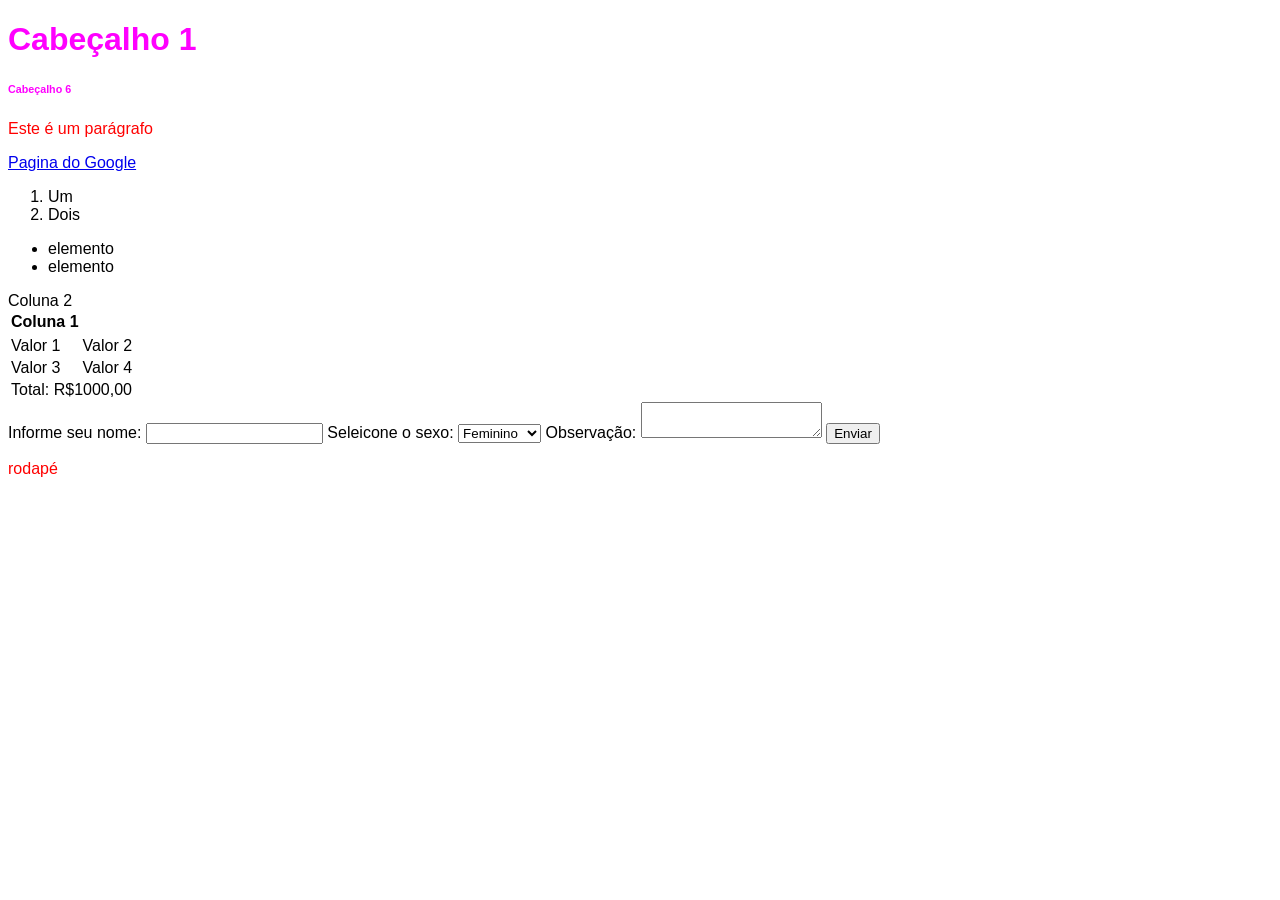
<file: index.html>
<!DOCTYPE html>
<html lang="pt-br">
<head>
    <meta charset="UTF-8">
    <meta name="viewport" content="width=device-width, initial-scale=1.0">
    <title>revisão HTML e CSS</title>
    <style>
        *{
            font-family: Arial, Helvetica, sans-serif;
        }
        p{
            color: red;
        }
        #nome{
            color: blue;
        }
        .titulos{
            color: magenta;
        }
    </style>
</head>
<body>
    <header>
        <nav>

        </nav>
    </header>
    <main>
        <h1 class="titulos">Cabeçalho 1</h1>
        <h6 class="titulos">Cabeçalho 6</h6>
        <p>Este é um parágrafo</p>
        <a href="www.google.com" target="_blank">
            Pagina do Google
        </a>
        <ol>
            <li>Um</li>
            <li>Dois</li>
        </ol>
        <ul>
            <li>elemento</li>
            <li>elemento</li>
        </ul>
        <table>
            <thead>
                <tR>
                    <th>Coluna 1</th>
                    <tr>Coluna 2</tr>
                </tR>
            </thead>
            <tbody>
                <tr>
                    <td>Valor 1</td>
                    <td>Valor 2</td>
                </tr>
                <tr>
                    <td>Valor 3</td>
                    <td>Valor 4</td>
                </tr>
            </tbody>
            <tfoot>
                <tr>
                    <td colspan="2">Total: R$1000,00</td>
                </tr>
            </tfoot>
        </table>
        <form action="" method="">
            <label for="nome">Informe seu nome:</label>
            <input type="text" id="nome" name="nome">
            <label for="sexo">Seleicone o sexo:</label>
            <select name="sexo" id="sexo">
                <option value="F">Feminino</option>
                <option value="M">Masculino</option>
            </select>
            <label for="obs">Observação:</label>
            <textarea id="obs" name="obs"></textarea>
            <button type="submit">Enviar</button>
        </form>
    </main>
    <footer>
        <p>rodapé</p>
    </footer>
</body>
</html>
</file>
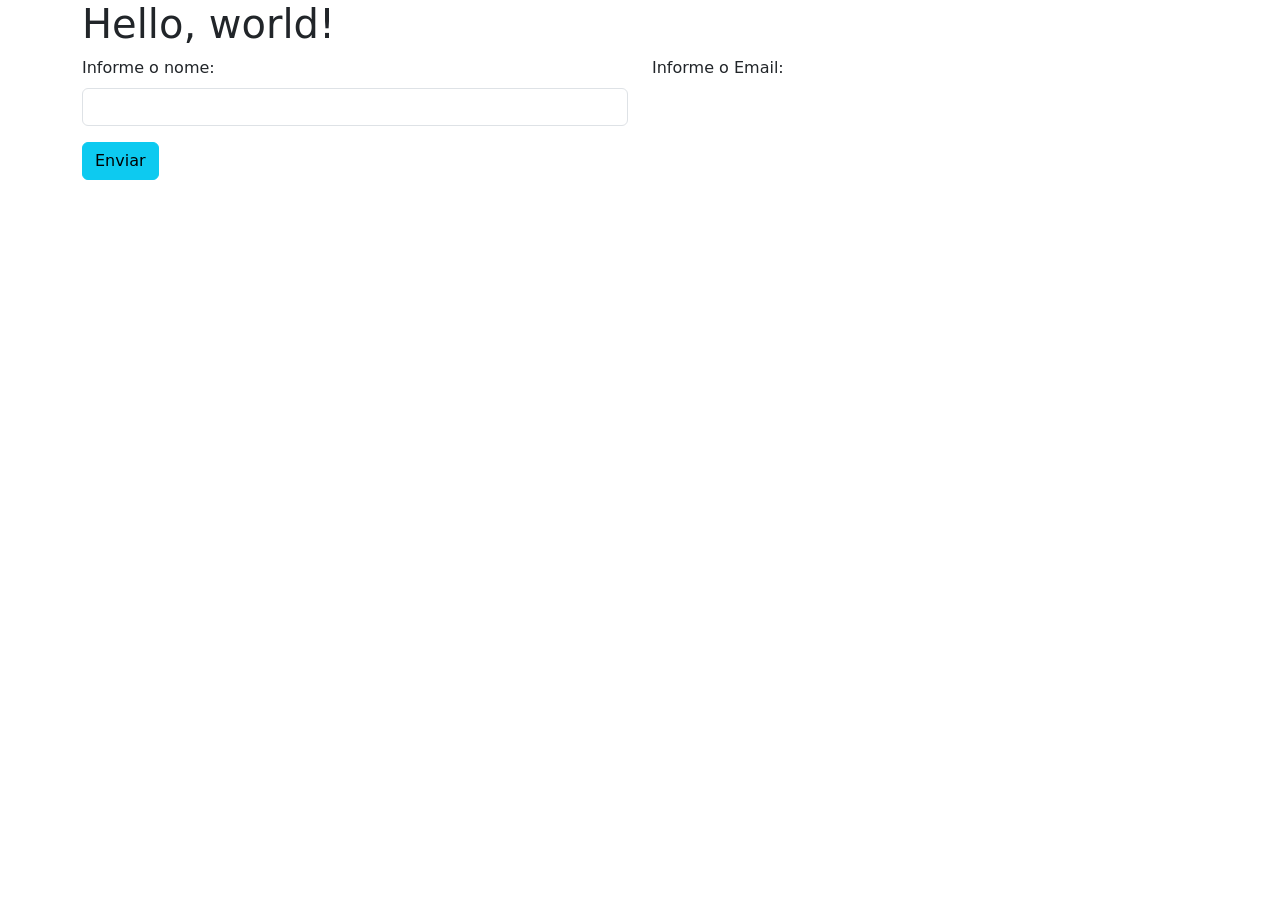
<file: bootstrap.html>
<!doctype html>
<html lang="pt-br">
  <head>
    <meta charset="utf-8">
    <meta name="viewport" content="width=device-width, initial-scale=1">
    <title>Bootstrap</title>
    <link href="https://cdn.jsdelivr.net/npm/bootstrap@5.3.8/dist/css/bootstrap.min.css" rel="stylesheet" integrity="sha384-sRIl4kxILFvY47J16cr9ZwB07vP4J8+LH7qKQnuqkuIAvNWLzeN8tE5YBujZqJLB" crossorigin="anonymous">
  </head>
  <body>
    <main class="container">
        <h1>Hello, world!</h1>
        <div class="row">
            <div class="col-6">
                <label class="form-label">Informe o nome:</label>
                <input class="form-control">
            </div>
            <div class="col-6"><label>Informe o Email:</label></div>
        </div>
        <div class="row">
            <div class="col">
                <button class="btn btn-info mt-3">Enviar</button>
            </div>
        </div>

    </main>


    <script src="https://cdn.jsdelivr.net/npm/bootstrap@5.3.8/dist/js/bootstrap.bundle.min.js" integrity="sha384-FKyoEForCGlyvwx9Hj09JcYn3nv7wiPVlz7YYwJrWVcXK/BmnVDxM+D2scQbITxI" crossorigin="anonymous"></script>
  </body>
</html>
</file>
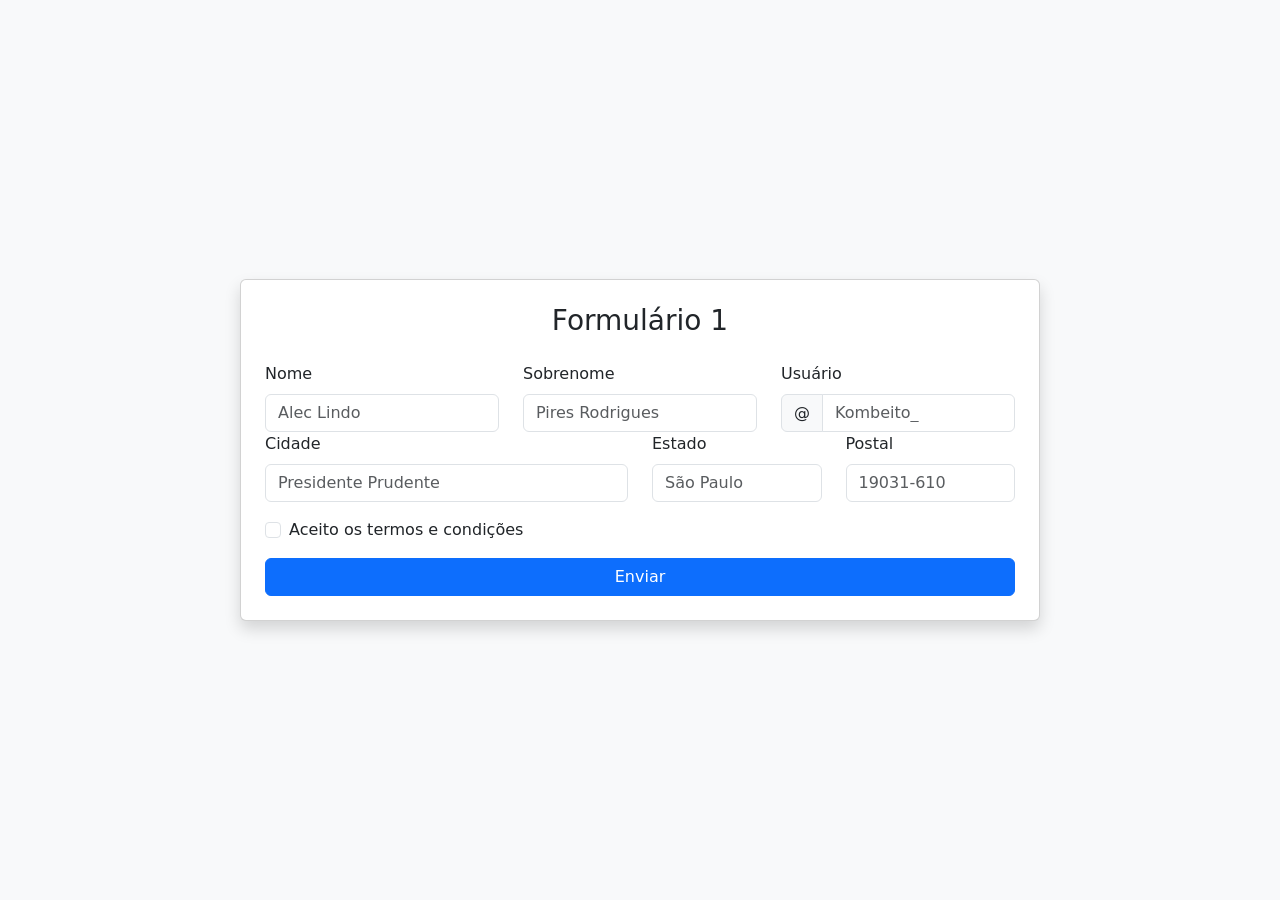
<file: lista1/formulario1.html>
<!doctype html>
<html lang="pt-BR">
<head>
<meta charset="utf-8">
<meta name="viewport" content="width=device-width, initial-scale=1">
<title>Formulário 1</title>
<link href="https://cdn.jsdelivr.net/npm/bootstrap@5.3.0/dist/css/bootstrap.min.css" rel="stylesheet">
</head>

<body class="bg-light d-flex justify-content-center align-items-center vh-100">

<div class="card shadow p-4" style="width: 100%; max-width: 800px;">
  
  <h3 class="mb-4 text-center">Formulário 1</h3>

  <form method="post">
    
    <div class="row mb-3">
      
      <div class="col-md-4">
        <label for="nome" class="form-label">Nome</label>
        <input type="text" id="nome" name="nome" class="form-control" placeholder="Alec Lindo" required>
      </div>

      <div class="col-md-4">
        <label for="sobrenome" class="form-label">Sobrenome</label>
        <input type="text" id="sobrenome" name="sobrenome" class="form-control" placeholder="Pires Rodrigues" required>
      </div>

      <div class="col-md-4">
        <label for="usuario" class="form-label">Usuário</label>
        <div class="input-group">
          <span class="input-group-text">@</span>
          <input type="text" class="form-control" id="usuario" name="usuario" placeholder="Kombeito_" required>
        </div>
      </div>

      <div class="col-md-6">
        <label for="cidade" class="form-label">Cidade</label>
        <input type="text" id="cidade" name="cidade" class="form-control" placeholder="Presidente Prudente" required>
      </div>

      <div class="col-md-3">
        <label for="estado" class="form-label">Estado</label>
        <input type="text" id="estado" name="estado" class="form-control" placeholder="São Paulo" required>
      </div>

      <div class="col-md-3">
        <label for="postal" class="form-label">Postal</label>
        <input type="text" id="postal" name="postal" class="form-control" placeholder="19031-610" required>
      </div>

    </div>

    <div class="mb-3 form-check">
      <input type="checkbox" id="termosetc" name="termosetc" class="form-check-input">
      <label for="termosetc" class="form-check-label">Aceito os termos e condições</label>
    </div>

    <div class="d-grid">
      <button type="submit" class="btn btn-primary">Enviar</button>
    </div>

  </form>
</div>

<script src="https://cdn.jsdelivr.net/npm/bootstrap@5.3.6/dist/js/bootstrap.bundle.min.js"></script>
</body>
</html>
</file>
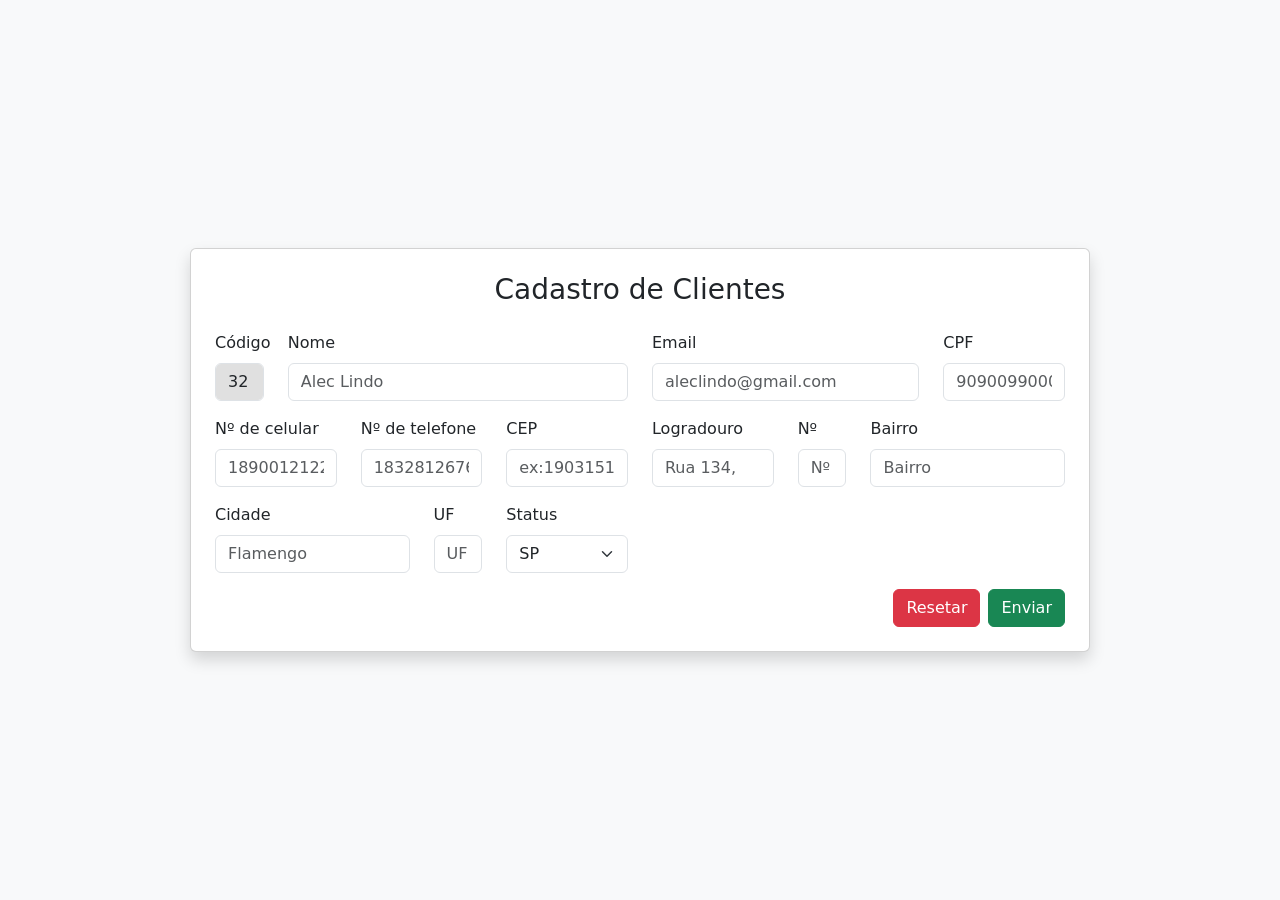
<file: lista1/formulario2.html>
<!doctype html>
<html lang="pt-BR">
<head>
<meta charset="utf-8">
<meta name="viewport" content="width=device-width, initial-scale=1">
<title>Exercicio2</title>
<link href="https://cdn.jsdelivr.net/npm/bootstrap@5.3.0/dist/css/bootstrap.min.css" rel="stylesheet">
</head>
<body class="bg-light d-flex justify-content-center align-items-center vh-100">

<div class="card shadow p-4" style="width: 100%; max-width: 900px;">
  <h3 class="mb-4 text-center">Cadastro de Clientes</h3>

  <form>

    <div class="row mb-3">
      <div class="col-md-1">
        <label class="form-label">Código</label>
        <input type="text" class="form-control" value="32" readonly style="background-color: #e0e0e0;">      </div>

      <div class="col-md-5">
        <label for="nome" class="form-label">Nome</label>
        <input type="text" id="nome" class="form-control" placeholder="Alec Lindo" required="">
      </div>

      <div class="col-md-4">
        <label for="email" class="form-label">Email</label>
        <input type="email" id="email" class="form-control" placeholder="aleclindo@gmail.com" required="">
      </div>

    <div class="col-md-2">
        <label for="cpf" class="form-label">CPF</label>
        <input type="text" id="cpf" class="form-control" placeholder="90900990009" required="">
      </div>
    </div>

    <div class="row mb-3">
        <div class="col-md-2">
            <label for="celular" class="form-label">Nº de celular</label>
            <input type="text" id="celular" class="form-control" placeholder="18900121224" required="">
        </div>

        <div class="col-md-2">
            <label for="telefone" class="form-label">Nº de telefone</label>
            <input type="text" id="telefone" class="form-control" placeholder="1832812676" required="=">
        </div>

      <div class="col-md-2">
        <label for="cep" class="form-label">CEP</label>
        <input type="text" id="cep" class="form-control" placeholder="ex:19031510" required="">
      </div>

      <div class="col-md-2">
        <label for="logradouro" class="form-label">Logradouro</label>
        <input type="text" id="Logradouro" class="form-control" placeholder="Rua 134," required="">
      </div>

      <div class="col-md-1">
        <label for="numerorua" class="form-label">Nº</label>
        <input type="text" id="numerorua" class="form-control" placeholder="Nº" required="">
      </div>

      <div class="col-md-3">
        <label for="bairro" class="form-label">Bairro</label>
        <input type="teste" id="bairro" class="form-control" placeholder="Bairro" required="">
      </div>
    </div>
    <div class="row mb-3">
        <div class="col-md-3">
            <label for="cidade" class="form-label">Cidade</label>
            <input type="text" id="cidade" class="form-control" placeholder="Flamengo" required="">
        </div>

        <div class="col-md-1">
            <label for="uf" class="form-label">UF</label>
            <input type="text" id="uf" class="form-control" placeholder="UF" required="">
          </div>
          <div class="col-md-2">
            <label for="status" class="form-label">Status</label>
            <select id="status" class="form-select">
              <option value="SP">SP</option>
              <option value="MG">MG</option>
              <option value="MT">MT</option>
              <option value="PA">PA</option>
              <option value="BH">BH</option>
              <option value="UPA">UPA</option>
              <option value="VODKA">VODKA</option>
            </select>
          </div>
    </div>

    <div class="d-flex justify-content-end gap-2">
      <button type="reset" class="btn btn-danger">Resetar</button>
      <button type="submit" class="btn btn-success">Enviar</button>
    </div>

  </form>
</div>

</body>
</html>
</file>
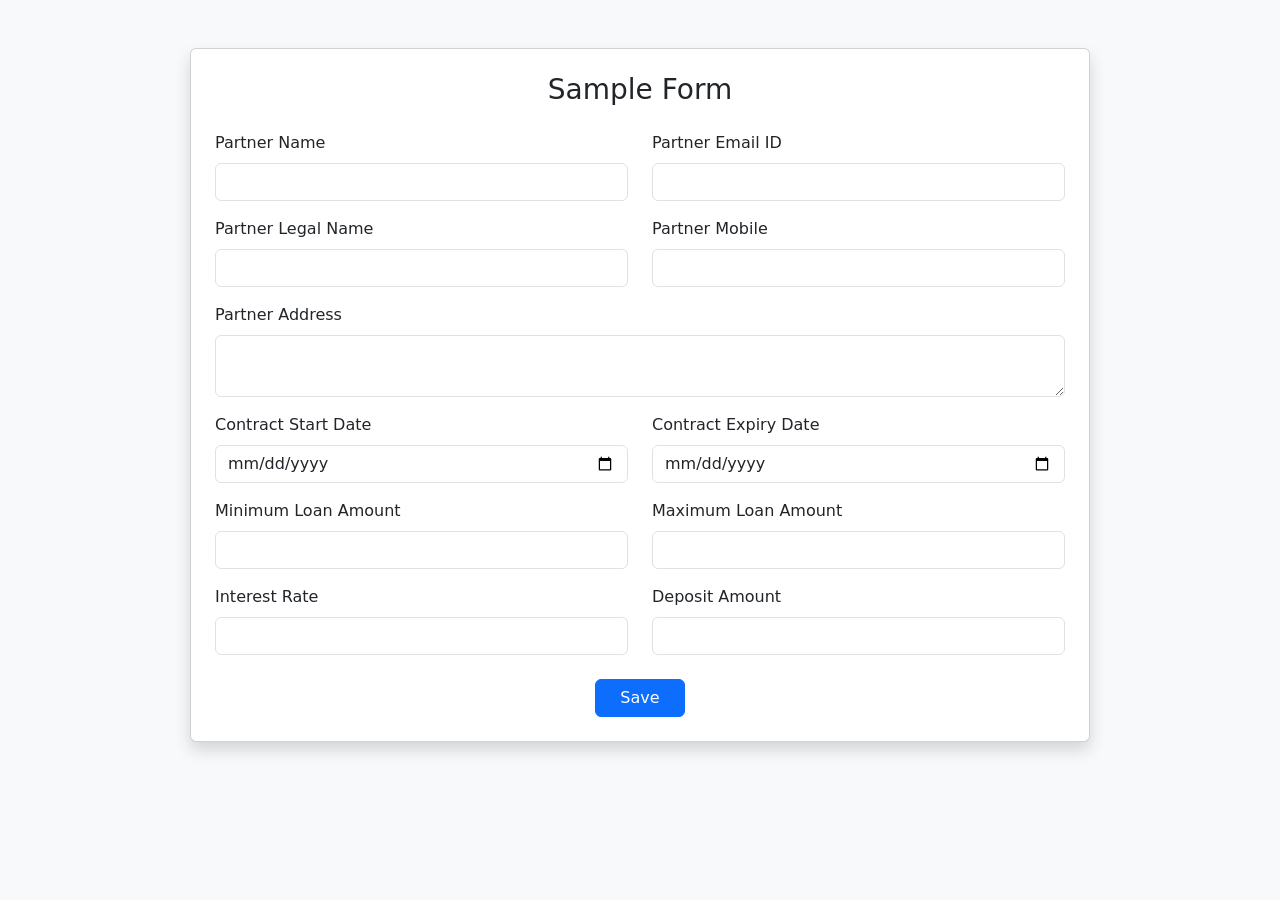
<file: lista1/formulario3.html>
<!doctype html>
<html lang="pt-BR">
<head>
<meta charset="utf-8">
<meta name="viewport" content="width=device-width, initial-scale=1">
<title>Exercicio3</title>
<link href="https://cdn.jsdelivr.net/npm/bootstrap@5.3.0/dist/css/bootstrap.min.css" rel="stylesheet">
</head>

<body class="bg-light d-flex justify-content-center align-items-start py-5">
    
<div class="card shadow p-4" style="width: 100%; max-width: 900px;">
  
  <h3 class="mb-4 text-center">Sample Form</h3>

  <form>
    <div class="row mb-3">
      <div class="col-md-6">
        <label class="form-label">Partner Name</label>
        <input type="text" class="form-control">
      </div>
      <div class="col-md-6">
        <label class="form-label">Partner Email ID</label>
        <input type="text" class="form-control">
      </div>
    </div>

    <div class="row mb-3">
      <div class="col-md-6">
        <label class="form-label">Partner Legal Name</label>
        <input type="text" class="form-control">
      </div>
      <div class="col-md-6">
        <label class="form-label">Partner Mobile</label>
        <input type="number" class="form-control">
      </div>
    </div>

    <div class="mb-3">
      <label class="form-label">Partner Address</label>
      <textarea class="form-control" rows="2"></textarea>
    </div>

    <div class="row mb-3">
      <div class="col-md-6">
        <label class="form-label">Contract Start Date</label>
        <input type="date" class="form-control">
      </div>
      <div class="col-md-6">
        <label class="form-label">Contract Expiry Date</label>
        <input type="date" class="form-control">
      </div>
    </div>

    <div class="row mb-3">
      <div class="col-md-6">
        <label class="form-label">Minimum Loan Amount</label>
        <input type="number" class="form-control">
      </div>
      <div class="col-md-6">
        <label class="form-label">Maximum Loan Amount</label>
        <input type="number" class="form-control">
      </div>
    </div>

    <div class="row mb-4">
      <div class="col-md-6">
        <label class="form-label">Interest Rate</label>
        <input type="text" class="form-control">
      </div>
      <div class="col-md-6">
        <label class="form-label">Deposit Amount</label>
        <input type="number" class="form-control">
      </div>
    </div>

    <div class="text-center">
      <button type="submit" class="btn btn-primary px-4">Save</button>
    </div>

  </form>
</div>

</body>
</html>
</file>
